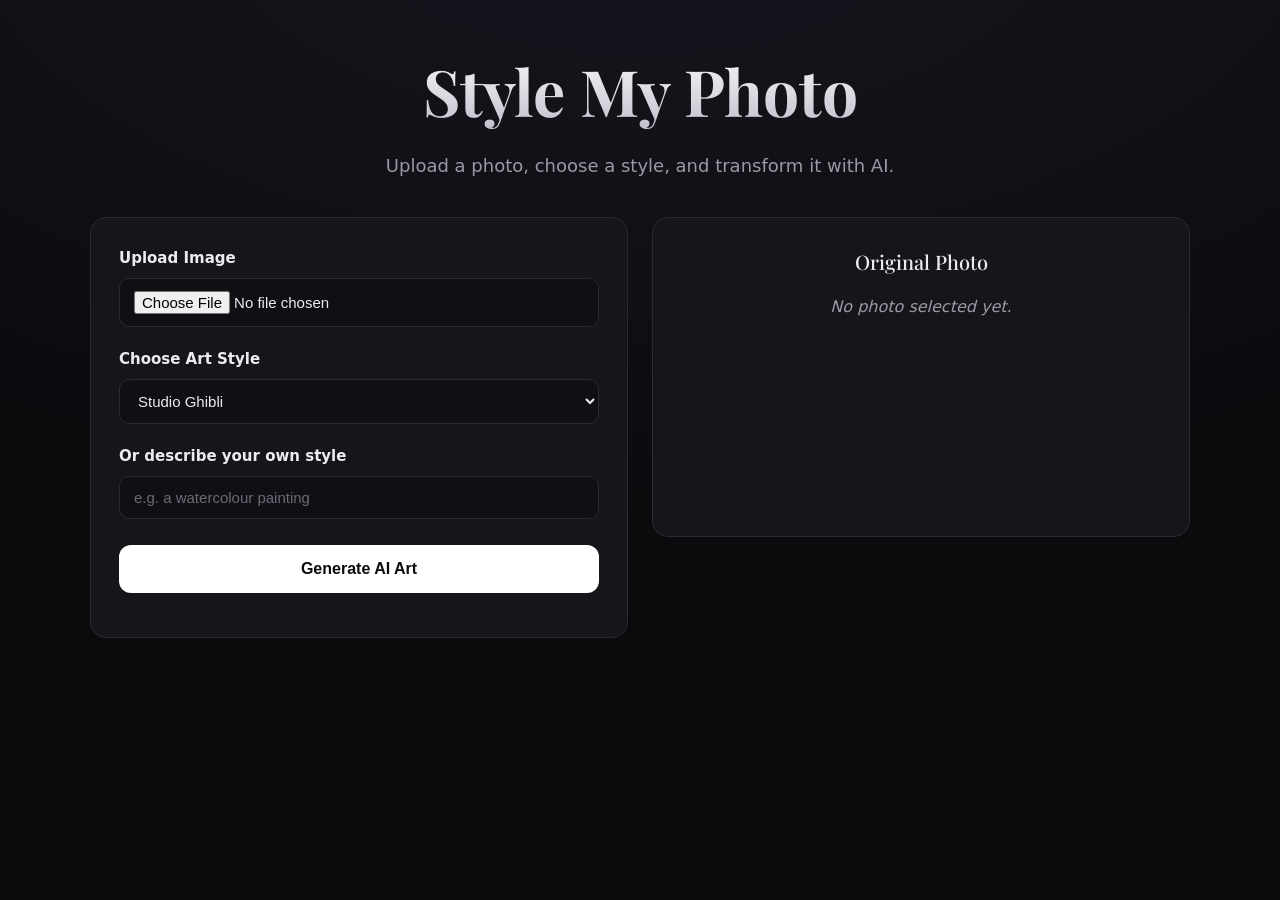
<file: index.html>
<!doctype html>
<html lang="en">
  <head>
    <meta charset="UTF-8" />
    <meta name="viewport" content="width=device-width, initial-scale=1.0" />
    <title>AI Art Converter</title>
    <link rel="preconnect" href="https://fonts.googleapis.com" />
    <link rel="preconnect" href="https://fonts.gstatic.com" crossorigin />
    <link
      href="https://fonts.googleapis.com/css2?family=Playfair+Display:wght@500;700&display=swap"
      rel="stylesheet"
    />
    <link rel="stylesheet" href="style.css" />
  </head>
  <body>
    <header class="page-header">
      <h1>Style My Photo</h1>
      <p class="subtitle">
        Upload a photo, choose a style, and transform it with AI.
      </p>
    </header>

    <main class="app-layout">
      <!-- LEFT: the controls -->
      <section class="panel controls">
        <div class="form-group">
          <label for="imageUpload">Upload Image</label>
          <input type="file" id="imageUpload" accept="image/*" />
        </div>

        <div class="form-group">
          <label for="artStyle">Choose Art Style</label>
          <select id="artStyle">
            <option value="ghibli">Studio Ghibli</option>
            <option value="anime">Anime</option>
            <option value="disney">Disney</option>
            <option value="cyberpunk">Cyberpunk</option>
            <option value="oil_painting">Oil Painting</option>
            <option value="pixel_art">Pixel Art</option>
          </select>
        </div>

        <div class="form-group">
          <label for="customStyle">Or describe your own style</label>
          <input
            type="text"
            id="customStyle"
            placeholder="e.g. a watercolour painting"
          />
        </div>

        <button class="convert-btn" onclick="convertImage()">
          Generate AI Art
        </button>

        <div class="status" id="status"></div>
      </section>

      <!-- RIGHT: the output showcase -->
      <section class="panel showcase">
        <div class="image-comparison">
          <div class="image-card" id="originalCard">
            <h3>Original Photo</h3>
            <p id="previewText">No photo selected yet.</p>
            <img id="previewImage" alt="Uploaded image preview" />
          </div>

          <div class="image-card" id="resultCard" hidden>
            <h3>Styled Result</h3>

            <div class="result-container">
              <img id="resultImage" alt="Your AI image" />
              <a
                id="downloadBtn"
                class="download-btn"
                download="styled-image.png"
                hidden
              >
                Download Image
              </a>
            </div>
          </div>
        </div>

        <div class="compare-box" id="compareBox" hidden>
          <img id="compareOriginal" alt="Original photo" />
          <img id="compareResult" alt="Styled result" />
        </div>
        <input
          type="range"
          id="compareSlider"
          min="0"
          max="100"
          value="50"
          hidden
        />
      </section>
    </main>

    <script src="js/script.js"></script>
  </body>
</html>
</file>
<file: style.css>
:root {
    --bg: #0b0b0e;
    --panel: #15151a;
    --line: #2a2a33;
    --text: #ececf0;
    --muted: #9a9aa6;
}

* {
    box-sizing: border-box;
}

body {
    margin: 0;
    padding: 40px 24px 64px;
    background: radial-gradient(1200px 600px at 50% -10%, #16161f, #0b0b0e);
    color: var(--text);
    min-height: 100vh;
    font-family: system-ui, -apple-system, "Segoe UI", sans-serif;
    line-height: 1.6;
}

.page-header {
    text-align: center;
    max-width: 1100px;
    margin: 0 auto 36px;
}

.page-header h1 {
    font-family: "Playfair Display", Georgia, serif;
    font-weight: 700;
    font-size: clamp(36px, 6vw, 64px);
    margin: 0 0 10px;
    background: linear-gradient(180deg, #ffffff, #b9b9c6);
    -webkit-background-clip: text;
    background-clip: text;
    color: transparent;
}

.subtitle {
    color: var(--muted);
    font-size: 18px;
    margin: 0;
}

.app-layout {
    max-width: 1100px;
    margin: 0 auto;
    display: grid;
    grid-template-columns: 1fr 1fr;
    gap: 24px;
    align-items: start;
}

.panel {
    background: var(--panel);
    border: 1px solid var(--line);
    border-radius: 16px;
    padding: 28px;
}

.showcase {
    min-height: 320px;
}

.form-group {
    margin-bottom: 20px;
}

label {
    display: block;
    margin-bottom: 8px;
    font-size: 15px;
    font-weight: 600;
    color: var(--text);
}

input[type="file"],
input[type="text"],
select {
    width: 100%;
    padding: 12px 14px;
    border: 1px solid var(--line);
    border-radius: 10px;
    font-size: 15px;
    background: #0f0f14;
    color: var(--text);
}

input[type="text"]::placeholder {
    color: #6b6b78;
}

input[type="text"]:focus,
select:focus {
    outline: none;
    border-color: #4b4b5a;
}

.convert-btn {
    width: 100%;
    padding: 15px;
    margin-top: 6px;
    background: #ffffff;
    color: #0b0b0e;
    border: none;
    border-radius: 12px;
    font-size: 16px;
    font-weight: 700;
    cursor: pointer;
    transition: opacity 0.2s ease;
}

.convert-btn:hover {
    opacity: 0.9;
}

.convert-btn:disabled {
    opacity: 0.5;
    cursor: not-allowed;
}

.status {
    margin-top: 16px;
    text-align: center;
    color: var(--muted);
    font-style: italic;
}

.image-comparison {
    display: flex;
    flex-wrap: wrap;
    gap: 20px;
    justify-content: center;
}

.image-card {
    flex: 1 1 200px;
    max-width: 340px;
    text-align: center;
}

.image-card h3 {
    font-family: "Playfair Display", Georgia, serif;
    font-weight: 500;
    margin: 0 0 12px;
    font-size: 20px;
}

.image-card p {
    color: var(--muted);
    font-style: italic;
}

.image-card img {
    display: none;
    width: 100%;
    max-height: 300px;
    object-fit: cover;
    border: 1px solid var(--line);
    border-radius: 12px;
}

.result-container {
    display: flex;
    flex-direction: column;
    align-items: center;
    gap: 14px;
}

.download-btn {
    display: inline-block;
    margin-top: 6px;
    padding: 10px 18px;
    background: transparent;
    color: var(--text);
    text-decoration: none;
    border: 1px solid #4b4b5a;
    border-radius: 10px;
    font-size: 14px;
    transition: background 0.2s ease;
}

.download-btn:hover {
    background: #20202a;
}

/* Before/after slider: original and result overlaid in a framed box;
   the slider wipes the result away to reveal the original underneath. */
.compare-box {
    position: relative;
    width: 100%;
    aspect-ratio: 1 / 1;
    margin-top: 24px;
    border: 1px solid var(--line);
    border-radius: 12px;
    overflow: hidden;
}

.compare-box img {
    position: absolute;
    inset: 0;
    width: 100%;
    height: 100%;
    object-fit: cover;
}

#compareSlider {
    width: 100%;
    margin-top: 14px;
    accent-color: #ffffff;
}

@media (max-width: 800px) {
    .app-layout {
        grid-template-columns: 1fr;
    }
}
</file>
